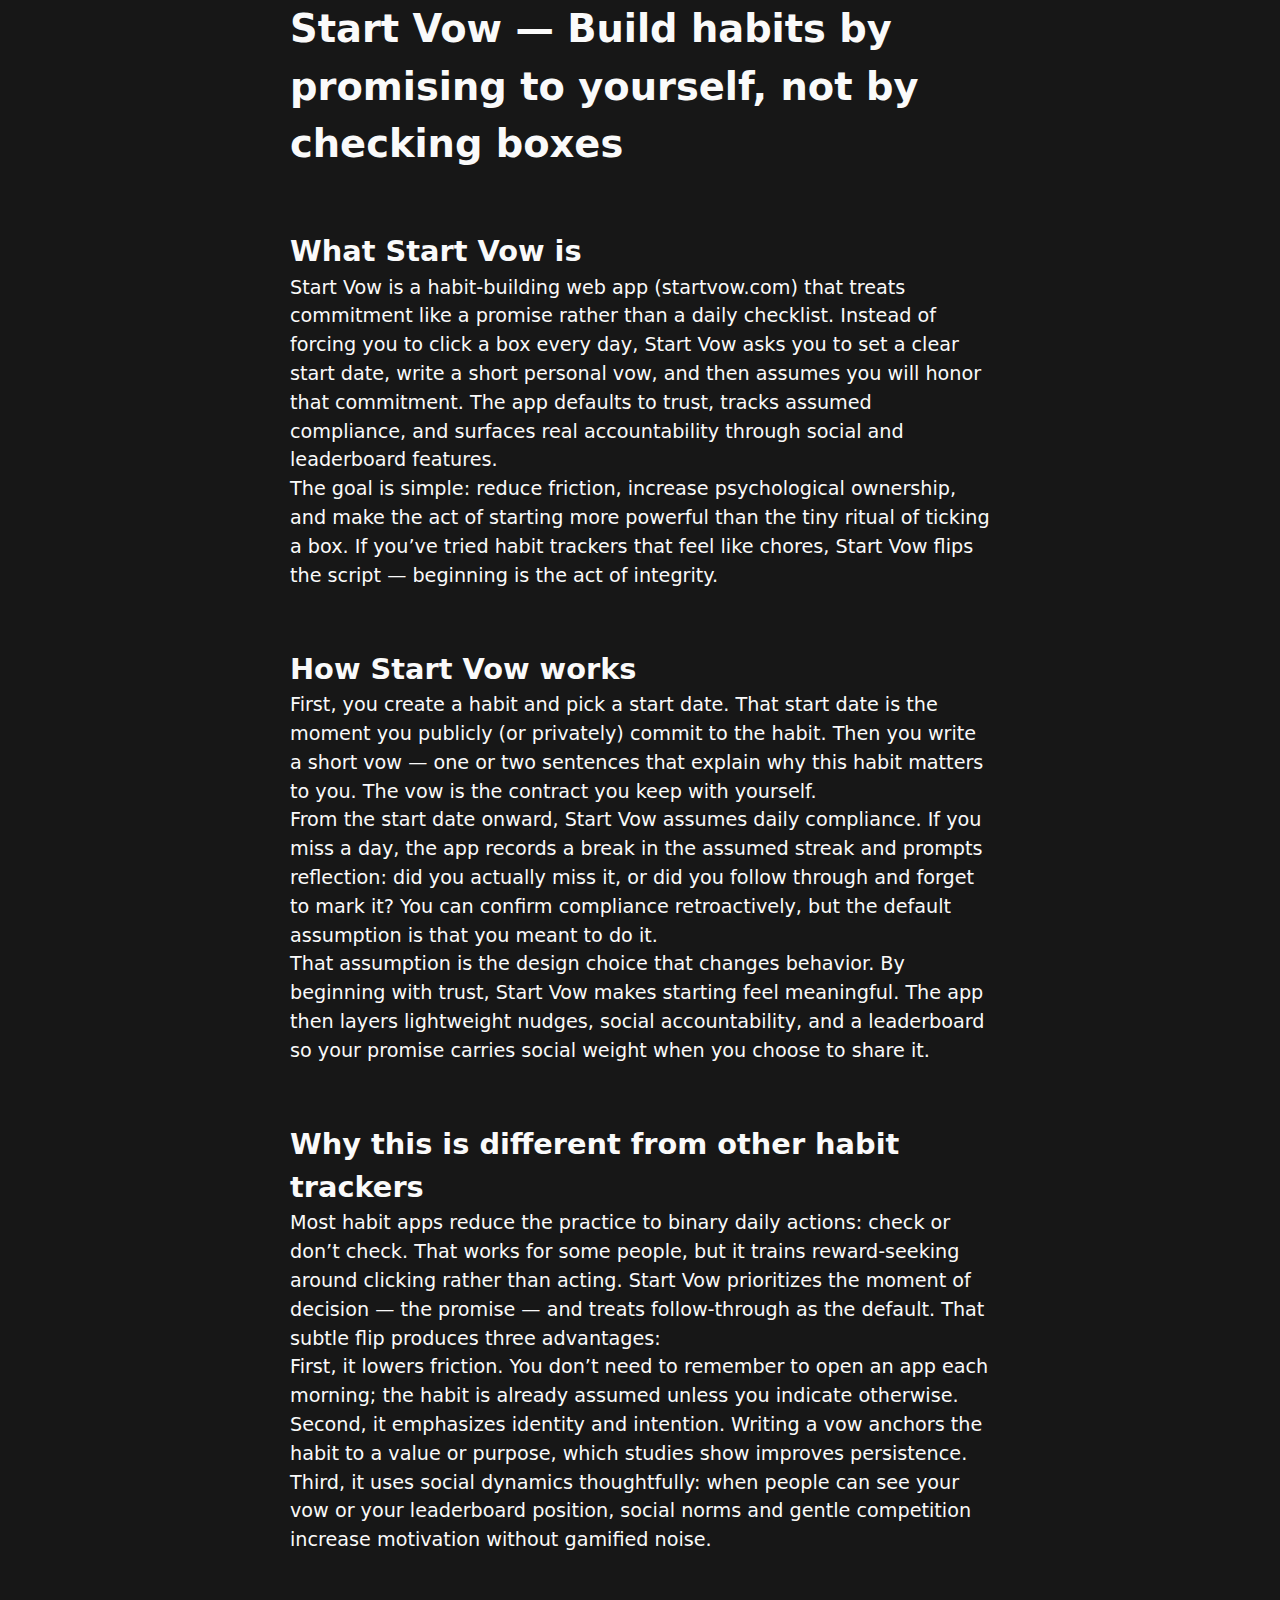
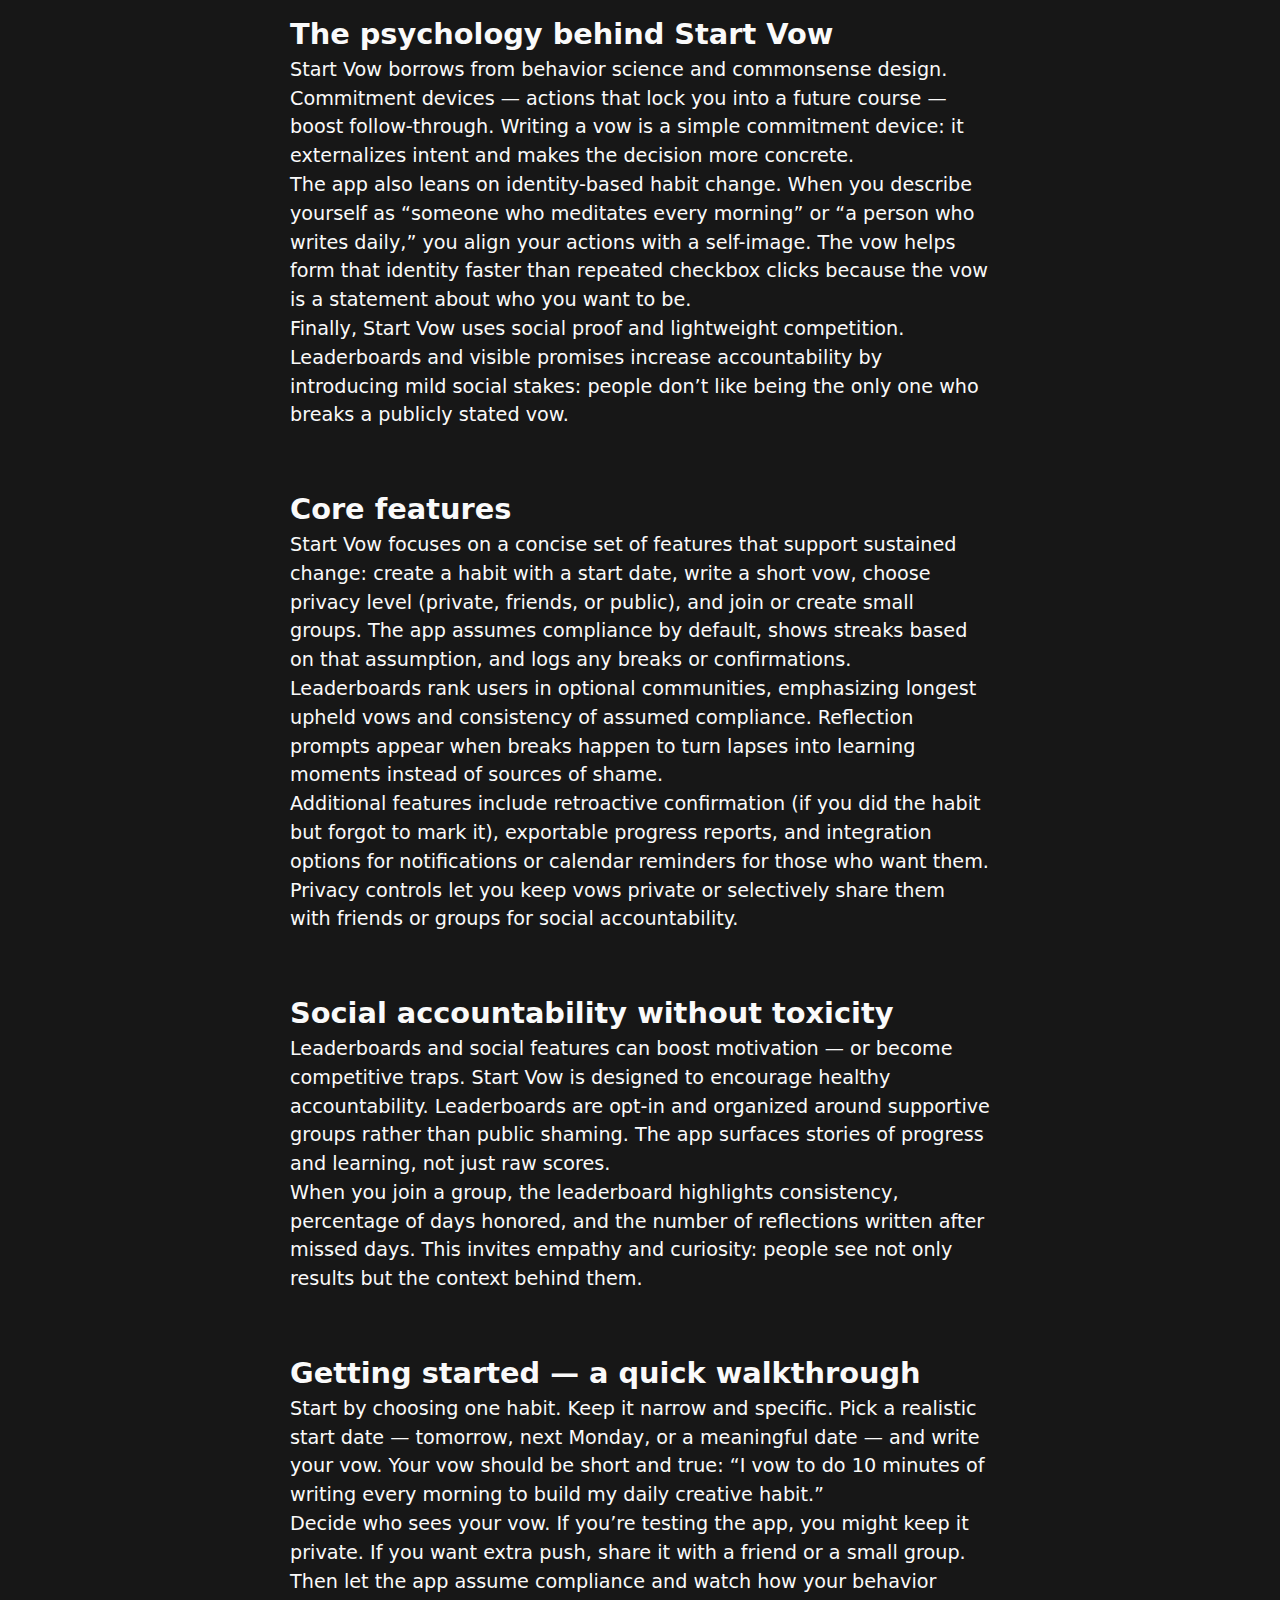
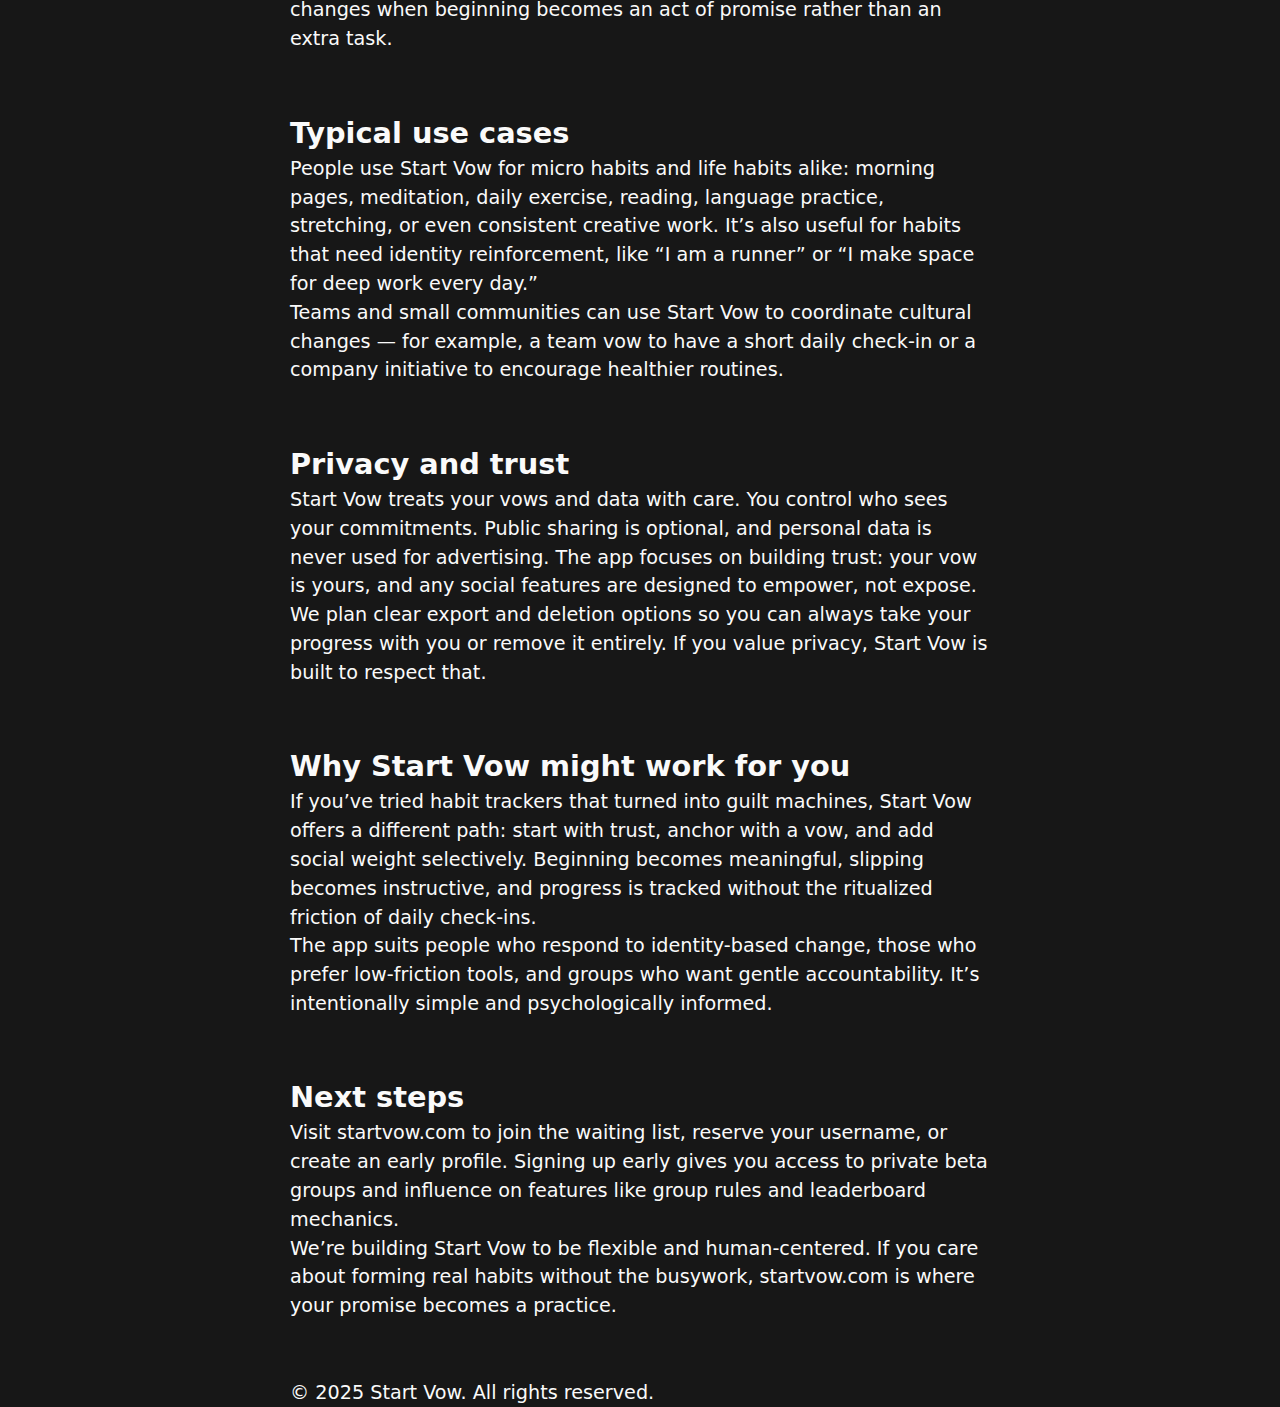
<file: landing-page/index.html>
<!DOCTYPE html>
<html lang="en">
  <head>
    <meta charset="UTF-8" />
    <meta name="viewport" content="width=device-width, initial-scale=1.0" />
    <title>Start Vow</title>
    <meta
      name="description"
      content="Start Vow helps you build lasting habits with commitment statements and a smart leaderboard. Begin your journey to consistency today."
    />
    <style type="text/css">
      *,
      *::before,
      *::after {
        box-sizing: border-box;
        margin: 0;
        padding: 0;
      }

      html,
      body {
        min-height: 100%;
      }
      html {
        scroll-behavior: smooth;
      }

      body {
        font: 1.2rem/1.5 system-ui, -apple-system, BlinkMacSystemFont,
          'Segoe UI', Roboto, Oxygen, Ubuntu, Cantarell, 'Open Sans',
          'Helvetica Neue', sans-serif;
        width: clamp(350px, 85%, 700px);
        margin: 0 auto;
        -webkit-font-smoothing: antialiased;
        -moz-osx-font-smoothing: grayscale;
        color: hsl(0, 0%, 98%);
        background-color: hsl(0, 0%, 9%);
      }

      img,
      picture,
      video,
      canvas,
      svg {
        display: block;
        max-width: 100%;
        height: auto;
      }

      ul,
      ol {
        list-style: none;
      }

      button,
      input,
      select,
      textarea {
        font: inherit;
        border: none;
        background: none;
        color: inherit;
      }
      button {
        cursor: pointer;
      }

      :focus-visible {
        outline: 2px solid #2563eb;
        outline-offset: 2px;
      }

      a {
        color: inherit;
        text-decoration: none;
      }
      section {
        margin-block: 3em;
      }
    </style>
    <link
      rel="apple-touch-icon"
      sizes="180x180"
      href="./apple-touch-icon.png"
    />
    <link
      rel="icon"
      type="image/png"
      sizes="32x32"
      href="./favicon-32x32.png"
    />
    <link
      rel="icon"
      type="image/png"
      sizes="16x16"
      href="./favicon-16x16.png"
    />
    <link rel="manifest" href="./site.webmanifest" />
  </head>
  <body>
    <header>
      <h1>
        Start Vow — Build habits by promising to yourself, not by checking boxes
      </h1>
    </header>
    <main>
      <article>
        <section>
          <h2>What Start Vow is</h2>
          <p>
            Start Vow is a habit-building web app (startvow.com) that treats
            commitment like a promise rather than a daily checklist. Instead of
            forcing you to click a box every day, Start Vow asks you to set a
            clear start date, write a short personal vow, and then assumes you
            will honor that commitment. The app defaults to trust, tracks
            assumed compliance, and surfaces real accountability through social
            and leaderboard features.
          </p>
          <p>
            The goal is simple: reduce friction, increase psychological
            ownership, and make the act of starting more powerful than the tiny
            ritual of ticking a box. If you’ve tried habit trackers that feel
            like chores, Start Vow flips the script — beginning is the act of
            integrity.
          </p>
        </section>
        <section>
          <h2>How Start Vow works</h2>
          <p>
            First, you create a habit and pick a start date. That start date is
            the moment you publicly (or privately) commit to the habit. Then you
            write a short vow — one or two sentences that explain why this habit
            matters to you. The vow is the contract you keep with yourself.
          </p>
          <p>
            From the start date onward, Start Vow assumes daily compliance. If
            you miss a day, the app records a break in the assumed streak and
            prompts reflection: did you actually miss it, or did you follow
            through and forget to mark it? You can confirm compliance
            retroactively, but the default assumption is that you meant to do
            it.
          </p>
          <p>
            That assumption is the design choice that changes behavior. By
            beginning with trust, Start Vow makes starting feel meaningful. The
            app then layers lightweight nudges, social accountability, and a
            leaderboard so your promise carries social weight when you choose to
            share it.
          </p>
        </section>
        <section>
          <h2>Why this is different from other habit trackers</h2>
          <p>
            Most habit apps reduce the practice to binary daily actions: check
            or don’t check. That works for some people, but it trains
            reward-seeking around clicking rather than acting. Start Vow
            prioritizes the moment of decision — the promise — and treats
            follow-through as the default. That subtle flip produces three
            advantages:
          </p>
          <p>
            First, it lowers friction. You don’t need to remember to open an app
            each morning; the habit is already assumed unless you indicate
            otherwise. Second, it emphasizes identity and intention. Writing a
            vow anchors the habit to a value or purpose, which studies show
            improves persistence. Third, it uses social dynamics thoughtfully:
            when people can see your vow or your leaderboard position, social
            norms and gentle competition increase motivation without gamified
            noise.
          </p>
        </section>
        <section>
          <h2>The psychology behind Start Vow</h2>
          <p>
            Start Vow borrows from behavior science and commonsense design.
            Commitment devices — actions that lock you into a future course —
            boost follow-through. Writing a vow is a simple commitment device:
            it externalizes intent and makes the decision more concrete.
          </p>
          <p>
            The app also leans on identity-based habit change. When you describe
            yourself as “someone who meditates every morning” or “a person who
            writes daily,” you align your actions with a self-image. The vow
            helps form that identity faster than repeated checkbox clicks
            because the vow is a statement about who you want to be.
          </p>
          <p>
            Finally, Start Vow uses social proof and lightweight competition.
            Leaderboards and visible promises increase accountability by
            introducing mild social stakes: people don’t like being the only one
            who breaks a publicly stated vow.
          </p>
        </section>
        <section>
          <h2>Core features</h2>
          <p>
            Start Vow focuses on a concise set of features that support
            sustained change: create a habit with a start date, write a short
            vow, choose privacy level (private, friends, or public), and join or
            create small groups. The app assumes compliance by default, shows
            streaks based on that assumption, and logs any breaks or
            confirmations.
          </p>
          <p>
            Leaderboards rank users in optional communities, emphasizing longest
            upheld vows and consistency of assumed compliance. Reflection
            prompts appear when breaks happen to turn lapses into learning
            moments instead of sources of shame.
          </p>
          <p>
            Additional features include retroactive confirmation (if you did the
            habit but forgot to mark it), exportable progress reports, and
            integration options for notifications or calendar reminders for
            those who want them. Privacy controls let you keep vows private or
            selectively share them with friends or groups for social
            accountability.
          </p>
        </section>
        <section>
          <h2>Social accountability without toxicity</h2>
          <p>
            Leaderboards and social features can boost motivation — or become
            competitive traps. Start Vow is designed to encourage healthy
            accountability. Leaderboards are opt-in and organized around
            supportive groups rather than public shaming. The app surfaces
            stories of progress and learning, not just raw scores.
          </p>
          <p>
            When you join a group, the leaderboard highlights consistency,
            percentage of days honored, and the number of reflections written
            after missed days. This invites empathy and curiosity: people see
            not only results but the context behind them.
          </p>
        </section>
        <section>
          <h2>Getting started — a quick walkthrough</h2>
          <p>
            Start by choosing one habit. Keep it narrow and specific. Pick a
            realistic start date — tomorrow, next Monday, or a meaningful date —
            and write your vow. Your vow should be short and true: “I vow to do
            10 minutes of writing every morning to build my daily creative
            habit.”
          </p>
          <p>
            Decide who sees your vow. If you’re testing the app, you might keep
            it private. If you want extra push, share it with a friend or a
            small group. Then let the app assume compliance and watch how your
            behavior changes when beginning becomes an act of promise rather
            than an extra task.
          </p>
        </section>
        <section>
          <h2>Typical use cases</h2>
          <p>
            People use Start Vow for micro habits and life habits alike: morning
            pages, meditation, daily exercise, reading, language practice,
            stretching, or even consistent creative work. It’s also useful for
            habits that need identity reinforcement, like “I am a runner” or “I
            make space for deep work every day.”
          </p>
          <p>
            Teams and small communities can use Start Vow to coordinate cultural
            changes — for example, a team vow to have a short daily check-in or
            a company initiative to encourage healthier routines.
          </p>
        </section>
        <section>
          <h2>Privacy and trust</h2>
          <p>
            Start Vow treats your vows and data with care. You control who sees
            your commitments. Public sharing is optional, and personal data is
            never used for advertising. The app focuses on building trust: your
            vow is yours, and any social features are designed to empower, not
            expose.
          </p>
          <p>
            We plan clear export and deletion options so you can always take
            your progress with you or remove it entirely. If you value privacy,
            Start Vow is built to respect that.
          </p>
        </section>
        <section>
          <h2>Why Start Vow might work for you</h2>
          <p>
            If you’ve tried habit trackers that turned into guilt machines,
            Start Vow offers a different path: start with trust, anchor with a
            vow, and add social weight selectively. Beginning becomes
            meaningful, slipping becomes instructive, and progress is tracked
            without the ritualized friction of daily check-ins.
          </p>
          <p>
            The app suits people who respond to identity-based change, those who
            prefer low-friction tools, and groups who want gentle
            accountability. It’s intentionally simple and psychologically
            informed.
          </p>
        </section>
        <section>
          <h2>Next steps</h2>
          <p>
            Visit startvow.com to join the waiting list, reserve your username,
            or create an early profile. Signing up early gives you access to
            private beta groups and influence on features like group rules and
            leaderboard mechanics.
          </p>
          <p>
            We’re building Start Vow to be flexible and human-centered. If you
            care about forming real habits without the busywork, startvow.com is
            where your promise becomes a practice.
          </p>
        </section>
      </article>
    </main>
    <footer>
      <p>&copy; 2025 Start Vow. All rights reserved.</p>
    </footer>
  </body>
</html>
</file>
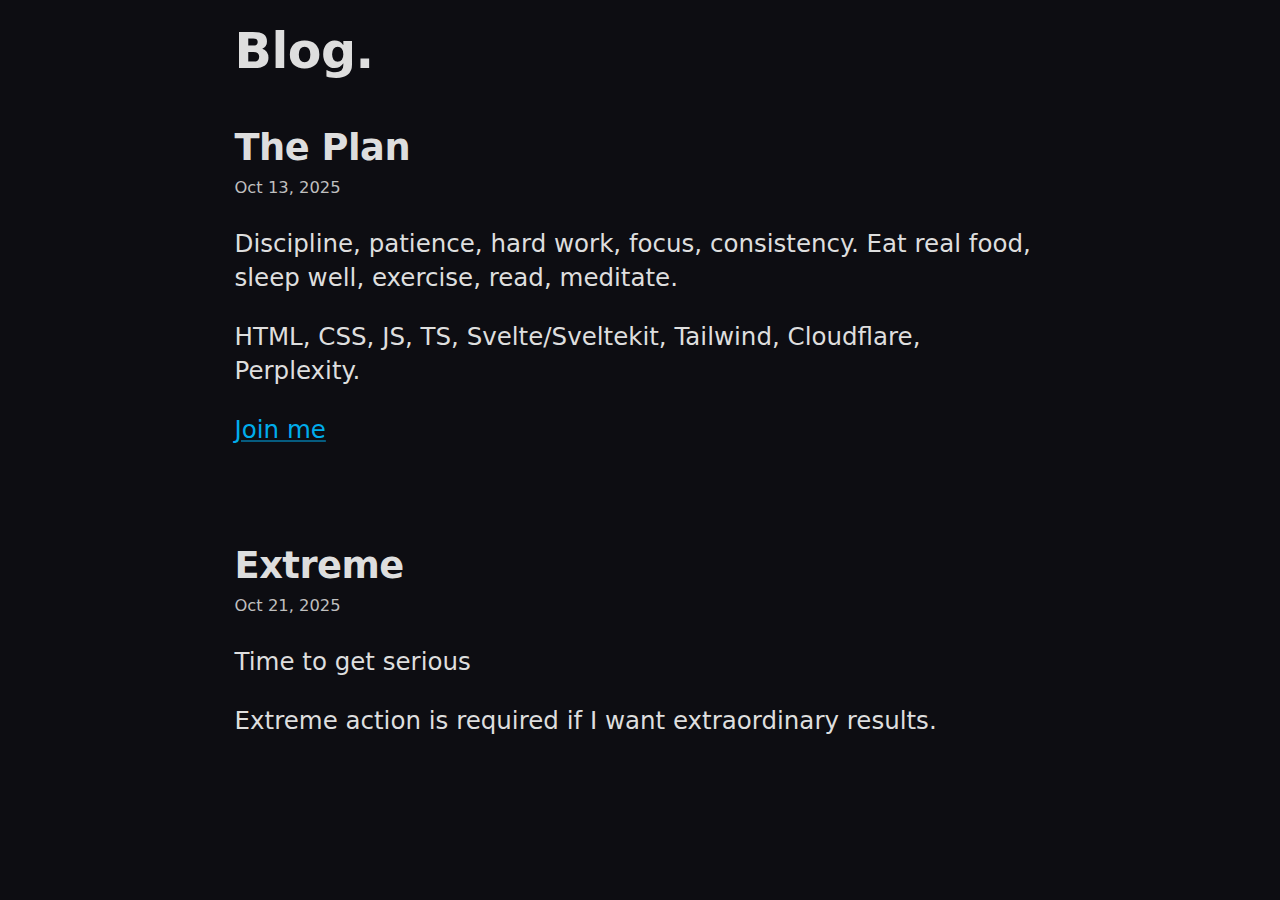
<file: landing-page/blog.html>
<!DOCTYPE html>
<html lang="en">
  <head>
    <meta charset="UTF-8" />
    <meta name="viewport" content="width=device-width, initial-scale=1.0" />
    <title>Blog — Start Vow</title>
    <link rel="stylesheet" href="./style.css" />
    <link
      rel="apple-touch-icon"
      sizes="180x180"
      href="./apple-touch-icon.png"
    />
    <link
      rel="icon"
      type="image/png"
      sizes="32x32"
      href="./favicon-32x32.png"
    />
    <link
      rel="icon"
      type="image/png"
      sizes="16x16"
      href="./favicon-16x16.png"
    />
    <link rel="manifest" href="./site.webmanifest" />
  </head>
  <body>
    <header>
      <h1>Blog.</h1>
    </header>
    <main>
      <article>
        <h2>The Plan</h2>
        <time datetime="2025-10-13">Oct 13, 2025</time>
        <p>
          Discipline, patience, hard work, focus, consistency. Eat real food,
          sleep well, exercise, read, meditate.
        </p>
        <p>
          HTML, CSS, JS, TS, Svelte/Sveltekit, Tailwind, Cloudflare, Perplexity.
        </p>
        <footer>
          <p>
            <a href="mailto:join@startvow.com">Join me</a>
          </p>
        </footer>
      </article>
      <article>
        <h2>Extreme</h2>
        <time datetime="2025-10-21">Oct 21, 2025</time>
        <p>Time to get serious</p>
        <p>Extreme action is required if I want extraordinary results.</p>
      </article>
    </main>
  </body>
</html>
</file>
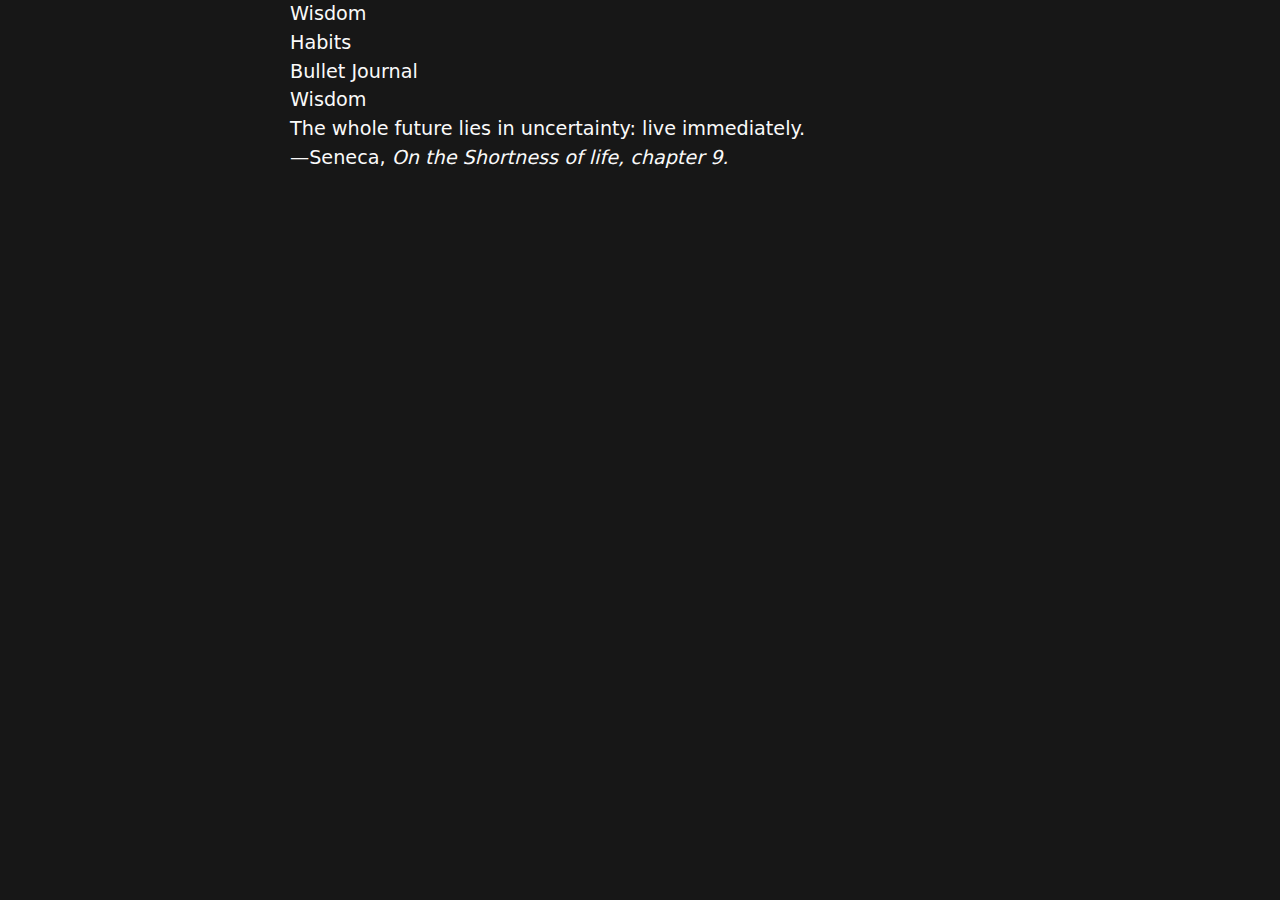
<file: landing-page/wisdom.html>
<!DOCTYPE html>
<html lang="en">
  <head>
    <meta charset="UTF-8" />
    <meta name="viewport" content="width=device-width, initial-scale=1.0" />
    <title>Wisdom - Start Vow</title>
    <meta name="description" content="Inspiring quotes" />
    <style type="text/css">
      *,
      *::before,
      *::after {
        box-sizing: border-box;
        margin: 0;
        padding: 0;
      }

      html,
      body {
        min-height: 100%;
      }
      html {
        scroll-behavior: smooth;
      }

      body {
        font: 1.2rem/1.5 system-ui, -apple-system, BlinkMacSystemFont,
          'Segoe UI', Roboto, Oxygen, Ubuntu, Cantarell, 'Open Sans',
          'Helvetica Neue', sans-serif;
        width: clamp(350px, 85%, 700px);
        margin: 0 auto;
        -webkit-font-smoothing: antialiased;
        -moz-osx-font-smoothing: grayscale;
        color: hsl(0, 0%, 98%);
        background-color: hsl(0, 0%, 9%);
      }

      img,
      picture,
      video,
      canvas,
      svg {
        display: block;
        max-width: 100%;
        height: auto;
      }

      ul,
      ol {
        list-style: none;
      }

      button,
      input,
      select,
      textarea {
        font: inherit;
        border: none;
        background: none;
        color: inherit;
      }
      button {
        cursor: pointer;
      }

      :focus-visible {
        outline: 2px solid #2563eb;
        outline-offset: 2px;
      }

      a {
        color: inherit;
        text-decoration: none;
      }
      section {
        margin-block: 3em;
      }
    </style>
    <link
      rel="apple-touch-icon"
      sizes="180x180"
      href="./apple-touch-icon.png"
    />
    <link
      rel="icon"
      type="image/png"
      sizes="32x32"
      href="./favicon-32x32.png"
    />
    <link
      rel="icon"
      type="image/png"
      sizes="16x16"
      href="./favicon-16x16.png"
    />
    <link rel="manifest" href="./site.webmanifest" />
  </head>
  <body>
    <header>Wisdom</header>
    <nav>
      <ul>
        <li><a href="./habits.html">Habits</a></li>
        <li><a href="./bullet.html">Bullet Journal</a></li>
        <li><a href="./wisdom.html">Wisdom</a></li>
      </ul>
    </nav>
    <main>
      <div>
        <blockquote
          cite="https://en.wikipedia.org/wiki/De_Brevitate_Vitae_%28Seneca%29"
        >
          <p>The whole future lies in uncertainty: live immediately.</p>
        </blockquote>
        <p>—Seneca, <cite>On the Shortness of life, chapter 9.</cite></p>
      </div>
    </main>
  </body>
</html>
</file>
<file: landing-page/style.css>
*,
*::before,
*::after {
  box-sizing: border-box;
}

html {
  font: clamp(1.333rem, 1rem + 0.666vw, 2rem) / 1.4 system-ui, sans-serif;
  font-synthesis: none;
  -moz-text-size-adjust: none;
  -webkit-text-size-adjust: none;
  text-size-adjust: none;
  -webkit-font-smoothing: antialiased;
  text-rendering: optimizeLegibility;
  tab-size: 2;
  hanging-punctuation: first allow-end last;
  word-break: break-word;
  scroll-behavior: smooth;
}

body,
h1,
h2,
h3,
p,
figure,
blockquote {
  margin-block-end: 0;
}

body {
  margin: 0 auto;
  width: clamp(350px, 85%, 860px);
  padding: 1rem;
  min-height: 100vh;
  display: flex;
  flex-direction: column;
  background-color: hsl(240, 15%, 6%);
  color: hsl(0, 0%, 87%);
}

ul,
ol {
  margin: 0;
  padding: 0;
  list-style: inside;
  ul,
  ol {
    padding-inline-start: 2ch;
  }
}

img,
picture {
  display: block;
  max-width: 100%;
}

input,
button,
select {
  font: inherit;
}

p {
  text-wrap: pretty;
  max-inline-size: 66ch;
}

h1,
h2,
h3 {
  text-wrap: balance;
  margin-block-start: 0;
}
h1,
h2 {
  font-weight: 900;
  letter-spacing: -0.02rem;
}
h1,
h2,
h3 {
  line-height: 1.1;
}

a {
  color: hsl(196, 100%, 46%);
  text-underline-offset: 2px;
  text-decoration-skip-ink: auto;
  &:not(:is(:hover, :focus)) {
    text-decoration-color: color-mix(in srgb, currentColor, transparent 50%);
  }
}

hr {
  border-style: solid;
  border-width: 1px 0 0;
  color: inherit;
  height: 0;
  overflow: visible;
  margin-block: 2.5rem;
}

:target {
  scroll-margin-block: 5ex;
}

article {
  padding-block: 2em;
}

time {
  font-size: 0.666rem;
  color: hsl(0, 0%, 75%);
}
</file>
